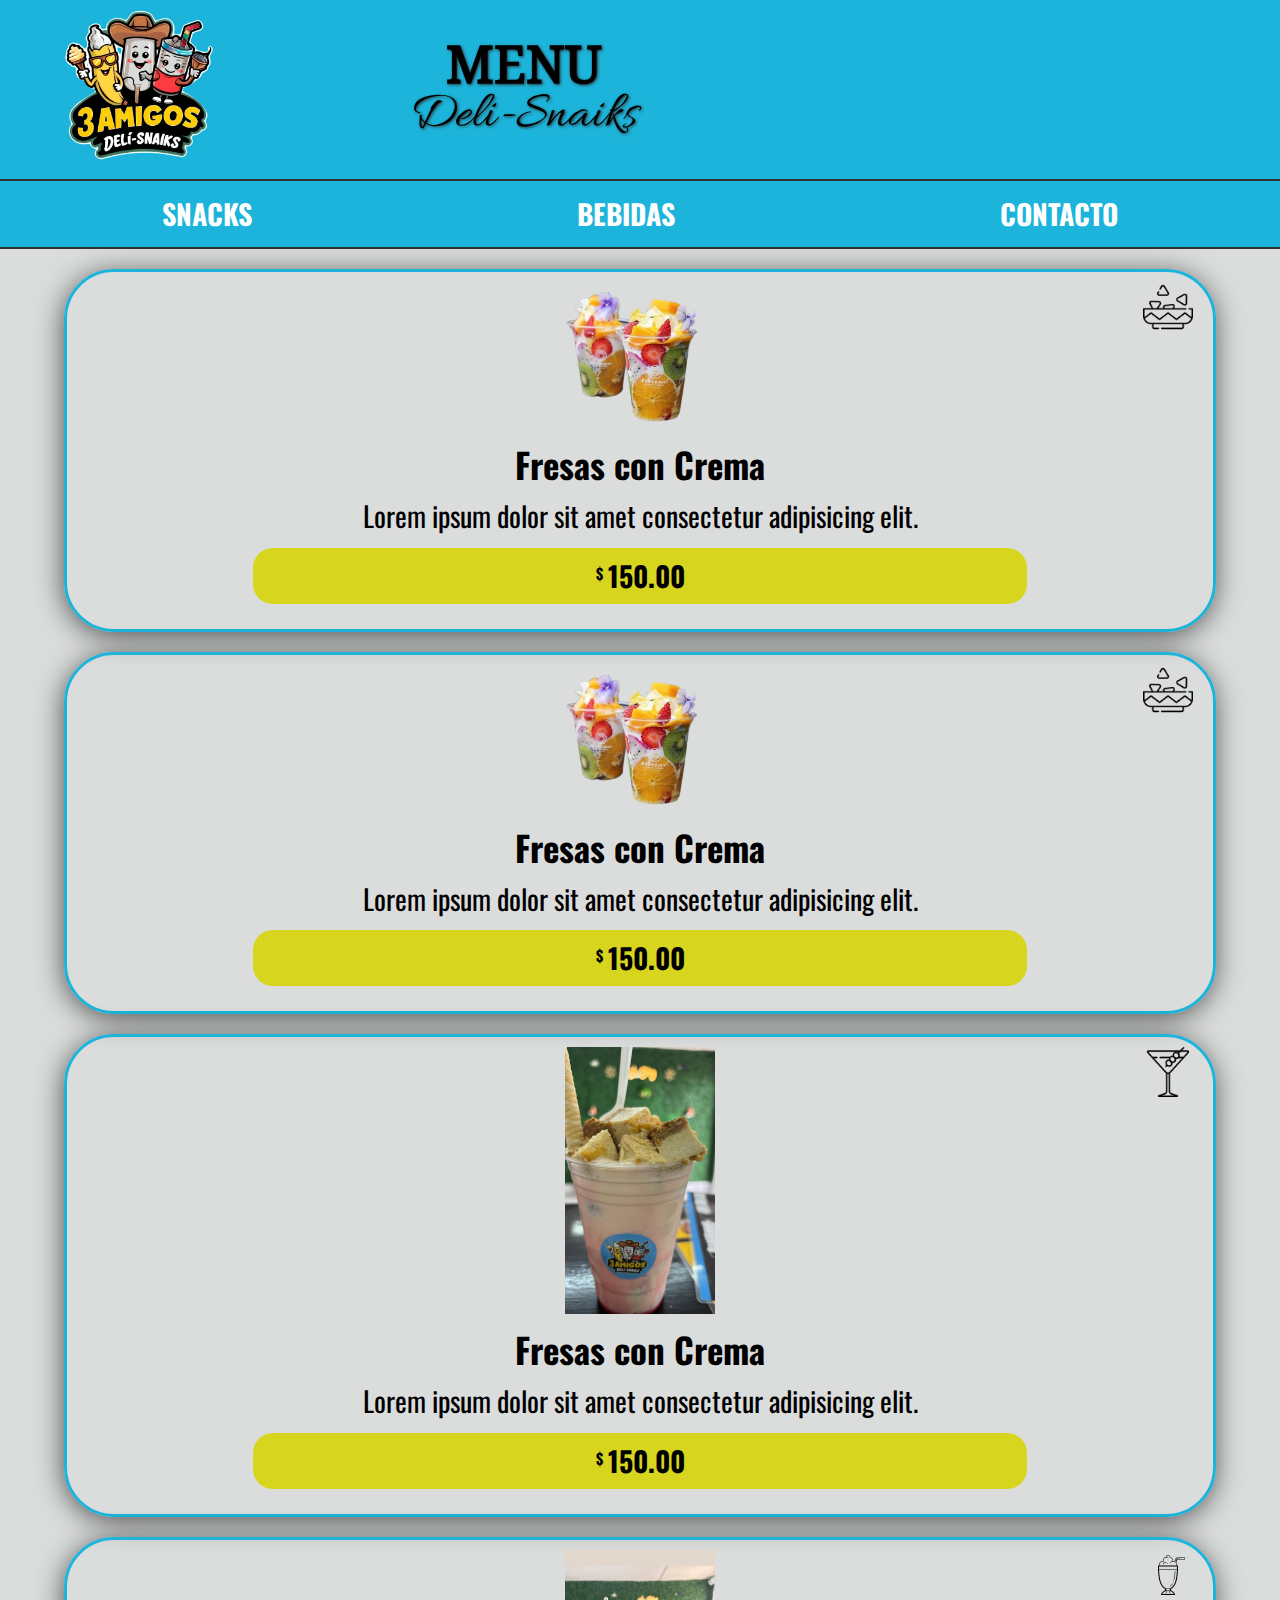
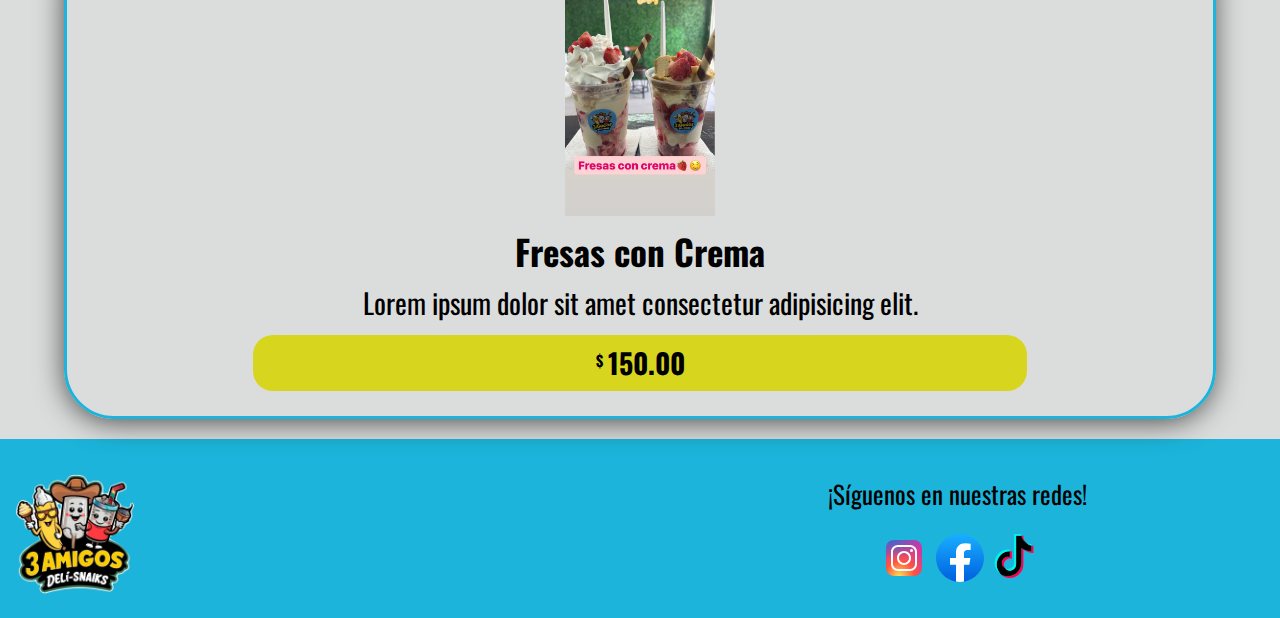
<file: index.html>
<!DOCTYPE html>
<html lang="en">
  <head>
    <meta charset="UTF-8" />
    <meta name="viewport" content="width=device-width, initial-scale=1.0" />
    <title>Menú | 3Amigos DeliSnaiks</title>
    <link rel="shortcut icon" href="img/IMG/icono/logo.ico" type="image" />

    <link rel="preload" href="style/style.css" as="style">
    <link rel="stylesheet" href="style/style.css" />

    <link rel="preload" href="style/normalize.css" as="style">
    <link rel="stylesheet" href="style/normalize.css">
    <!-- <link rel="preload" href="https://fonts.googleapis.com" as="crossorigin"> -->
    <link rel="preconnect" href="https://fonts.googleapis.com" />
    <!-- <link rel="preload" href="https://fonts.gstatic.com" as="crossorigin"> -->
    <link rel="preconnect" href="https://fonts.gstatic.com" crossorigin />
    <!-- <link rel="preload" href="https://fonts.googleapis.com/css2?family=Allura&family=Noto+Serif+Todhri&family=Oswald:wght@200..700&display=swap" as="crossorigin"> -->
    <link href="https://fonts.googleapis.com/css2?family=Allura&family=Noto+Serif+Todhri&family=Oswald:wght@200..700&display=swap"
      rel="stylesheet"
    />
    <link
    href="https://fonts.googleapis.com/css2?family=Cookie&display=swap"
    rel="stylesheet"
  />
  </head>
  <body>
    <header class="header">
      <div class="header-grid container">
        <div class="header__img">
          <img
          id="logo-img"
            class="logo__img"
            src="img/IMG/logo-sinfondo.png"
            alt="Logo 3Amigos Deli-Snacks"
          />
        </div>
        <div class="header-text">
          <h1 class="title no-margin text-center">
            MENU <span class="title--italics">Deli-Snaiks</span>
          </h1>
        </div>
      </div>
      <!-- <nav class="nav">
            <a class="link" href="#">SNACKS</a>
            <a class="link" href="#">BEBIDAS</a>
        </nav> -->
    </header>
    <nav class="nav">
      <a class="link" href="#snacks">SNACKS</a>
      <a class="link" href="#drinks">BEBIDAS</a>
    </nav>
    <main class="contenido-principal container">
      <div class="contenido__snacks" id="snacks">
        <div class="field">
          <img
            class="field__icono"
            src="img/IMG/icono/nachos.png"
            alt="icono snacks"
          />
          <div class="field__value field__value--img">
            <img
              src="img/IMG/catelFrutas_-sinbg.png"
              alt="Producto Cacahualocos"
            />
          </div>
          <div class="field__value">
            <h3 class="no-margin text-center">Fresas con Crema</h3>
            <p class="no-margin text-center field--description">
              Lorem ipsum dolor sit amet consectetur adipisicing elit.
            </p>
            <div class="btn--presentation">
              <p class="no-margin text-center symbol">$</p>
              <p class="no-margin text-center price no-padding">150.00</p>
            </div>
          </div>
        </div>
        <div class="field">
          <img
            class="field__icono"
            src="img/IMG/icono/nachos.png"
            alt="icono snacks"
          />
          <div class="field__value field__value--img">
            <img
              src="img/IMG/catelFrutas_-sinbg.png"
              alt="Producto Cacahualocos"
            />
          </div>
          <div class="field__value">
            <h3 class="no-margin text-center">Fresas con Crema</h3>
            <p class="no-margin text-center field--description">
              Lorem ipsum dolor sit amet consectetur adipisicing elit.
            </p>
            <div class="btn--presentation">
              <p class="no-margin text-center symbol">$</p>
              <p class="no-margin text-center price no-padding">150.00</p>
            </div>
          </div>
        </div>
      </div>
      <div class="contenido__bebidas" id="drinks">
        <div class="field">
          <img
            class="field__icono"
            src="img/IMG/icono/drink.png"
            alt="icono snacks"
          />
          <div class="field__value field__value--img">
            <img
              src="img/IMG/frapes g.jpg"
              alt="Producto Cacahualocos"
            />
          </div>
          <div class="field__value">
            <h3 class="no-margin text-center">Fresas con Crema</h3>
            <p class="no-margin text-center field--description">
              Lorem ipsum dolor sit amet consectetur adipisicing elit.
            </p>
            <div class="btn--presentation">
              <p class="no-margin text-center symbol">$</p>
              <p class="no-margin text-center price no-padding">150.00</p>
            </div>
          </div>
        </div>
        <div class="field">
          <img
            class="field__icono"
            src="img/IMG/icono/malteadas.png"
            alt="icono snacks"
          />
          <div class="field__value field__value--img">
            <img
              src="img/IMG/fresas_Crema.jpg"
              alt="Producto Cacahualocos"
            />
          </div>
          <div class="field__value">
            <h3 class="no-margin text-center">Fresas con Crema</h3>
            <p class="no-margin text-center field--description">
              Lorem ipsum dolor sit amet consectetur adipisicing elit.
            </p>
            <div class="btn--presentation">
              <p class="no-margin text-center symbol">$</p>
              <p class="no-margin text-center price no-padding">150.00</p>
            </div>
          </div>
        </div>
      </div>
    </main>
    <footer class="footer">
      <div class="footer__logo footer--space">
        <img
          class="logo__img--size"
          src="img/IMG/logo-sinfondo.png"
          alt="Logo 3Amigos Deli-Snacks"
        />
      </div>
      <div class="footer__redes footer--space">
        <p class="italics">¡Síguenos en nuestras redes!</p>
        <div class="container__icono--redes">
          <a href="https://www.instagram.com/3amigos_delisnaiks/" target="_blank">
            <img class="icono__redes" src="img/IMG/icono/instagram.svg" alt="" />
          </a>
          <a href="https://www.facebook.com/profile.php?id=61559850467660" target="_blank">
            <img class="icono__redes" src="img/IMG/icono/facebook.svg" alt="" />
          </a>
          <a href="https://www.tiktok.com/@3amigos_delisnaiks?is_from_webapp=1&sender_device=pc" target="_blank">
            <img class="icono__redes--tiktok" src="img/IMG/icono/tiktok.svg" alt="" />
          </a>
        </div>
      </div>
    </footer>
    <script src="js/modernizr.js"></script>
    <script src="js/selectquery.js"></script>
  </body>
</html>
</file>
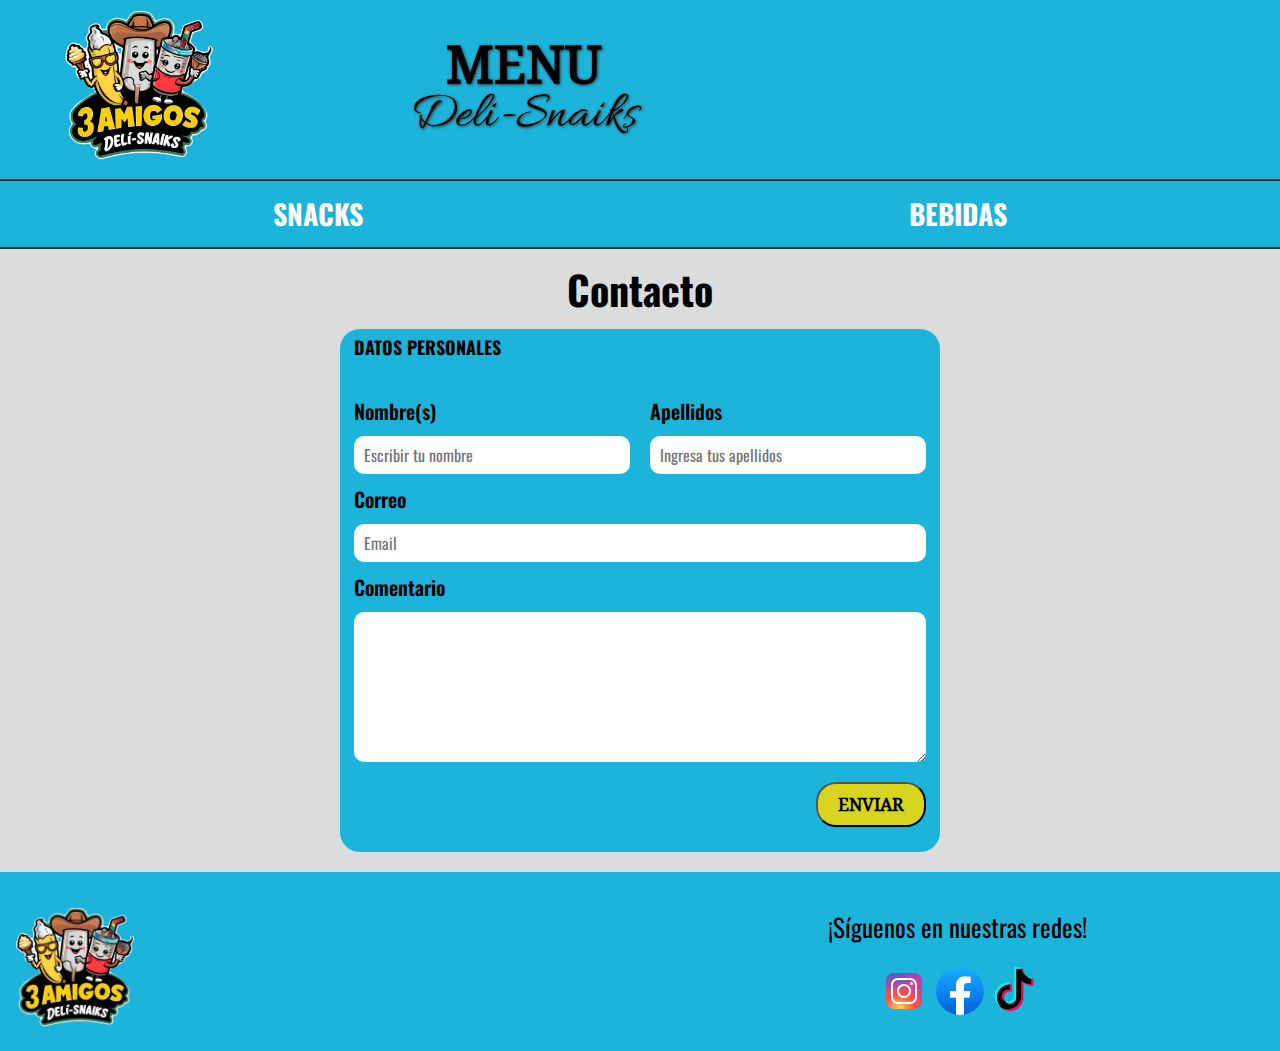
<file: contacto.html>
<!DOCTYPE html>
<html lang="en">
  <head>
    <meta charset="UTF-8" />
    <meta name="viewport" content="width=device-width, initial-scale=1.0" />
    <title>Menú | 3Amigos DeliSnaiks</title>
    <link rel="shortcut icon" href="img/IMG/icono/logo.ico" type="image" />

    <link rel="preload" href="style/style.css" as="style">
    <link rel="stylesheet" href="style/style.css" />

    <link rel="preload" href="style/normalize.css" as="style">
    <link rel="stylesheet" href="style/normalize.css">
    <!-- <link rel="preload" href="https://fonts.googleapis.com" as="crossorigin"> -->
    <link rel="preconnect" href="https://fonts.googleapis.com" />
    <!-- <link rel="preload" href="https://fonts.gstatic.com" as="crossorigin"> -->
    <link rel="preconnect" href="https://fonts.gstatic.com" crossorigin />
    <!-- <link rel="preload" href="https://fonts.googleapis.com/css2?family=Allura&family=Noto+Serif+Todhri&family=Oswald:wght@200..700&display=swap" as="crossorigin"> -->
    <link href="https://fonts.googleapis.com/css2?family=Allura&family=Noto+Serif+Todhri&family=Oswald:wght@200..700&display=swap"
      rel="stylesheet"
    />
    <link
    href="https://fonts.googleapis.com/css2?family=Cookie&display=swap"
    rel="stylesheet"
  />
  </head>
  <body>
    <header class="header">
      <div class="header-grid container">
        <div class="header__img">
          <a href="index.html">
            <img
            id="logo-img"
              class="logo__img"
              src="img/IMG/logo-sinfondo.png"
              alt="Logo 3Amigos Deli-Snacks"
            />
          </a>
        </div>
        <div class="header-text">
          <h1 class="title no-margin text-center">
            MENU <span class="title--italics">Deli-Snaiks</span>
          </h1>
        </div>
      </div>
      <!-- <nav class="nav">
            <a class="link" href="#">SNACKS</a>
            <a class="link" href="#">BEBIDAS</a>
        </nav> -->
    </header>
    <nav class="nav">
      <a class="link" href="#snacks">SNACKS</a>
      <a class="link" href="#drinks">BEBIDAS</a>
    </nav>
    <main class="contenido-principal container">
      <h2 class="no-margin text-center">Contacto</h2>

      <form class="formulario">
        <fieldset class="fieldset">
          <legend class="for--legend">Datos Personales</legend>
          <div class="campos">
            <div class="campo">
              <label class="campo__text" for="nombre">Nombre(s)</label>
              <input class="campo__input" type="text" placeholder="Escribir tu nombre" id="nombre">
            </div>
            <div class="campo">
              <label class="campo__text" for="apellidos">Apellidos</label>
              <input class="campo__input" type="text" id="apellidos" placeholder="Ingresa tus apellidos">
            </div>
            <div class="campo">
              <label class="campo__text" for="email">Correo</label>
              <input class="campo__input" type="email" id="email" placeholder="Email">
            </div>
            <div class="campo">
              <label class="campo__text" for="comentario">Comentario</label>
              <textarea class="campo__input campo__input--height" name="" id="comentario"></textarea>
            </div>
          </div>
          <div class="flex">
            <input type="submit" class="btn--presentation btn--ajuste" id="btn" value="Enviar">
          </div>
        </fieldset>
      </form>
    </main>
    <footer class="footer">
      <div class="footer__logo footer--space">
        <img
          class="logo__img--size"
          src="img/IMG/logo-sinfondo.png"
          alt="Logo 3Amigos Deli-Snacks"
        />
      </div>
      <div class="footer__redes footer--space">
        <p class="italics">¡Síguenos en nuestras redes!</p>
        <div class="container__icono--redes">
          <a href="https://www.instagram.com/3amigos_delisnaiks/" target="_blank">
            <img class="icono__redes" src="img/IMG/icono/instagram.svg" alt="" />
          </a>
          <a href="https://www.facebook.com/profile.php?id=61559850467660" target="_blank">
            <img class="icono__redes" src="img/IMG/icono/facebook.svg" alt="" />
          </a>
          <a href="https://www.tiktok.com/@3amigos_delisnaiks?is_from_webapp=1&sender_device=pc" target="_blank">
            <img class="icono__redes--tiktok" src="img/IMG/icono/tiktok.svg" alt="" />
          </a>
        </div>
      </div>
    </footer>
    <script src="js/modernizr.js"></script>
    <!-- <script src="js/events.js"></script> -->
    <!-- <script src="js/teclado.js"></script> -->
    <script src="js/submit.js"></script>
  </body>
</html>
</file>
<file: style/style.css>
:root{
    --white: #ffffff;
    --white-70: #dbdddd;
    --black: #000000;
    --black-70: #302f2f;
    --azul-cielo: #1cb4da;
    --amarillo: #d8d51e;

    --fuente-principal:"Oswald", serif;
    --fuente-secundario: "Noto Serif Todhri", serif;
    --fuente-span: "Allura", serif;
    --secondary-source: "Cookie", serif;
}
html{
    box-sizing: border-box;
    font-size: 62.5%;
}

*,*:before,*:after{ box-sizing: inherit;}

body{
    background-color:  var(--white-70);
    font-family: var(--fuente-principal);
    font-size: 1.6rem;
    line-height: 2;
    margin: 0;
}

/* globales */
h1{ font-size: 5.2rem;}
h2{font-size: 4rem;}
h3{font-size: 3.5rem;}
h4{font-size: 3rem;}
p{font-size: 2.8rem;}
h1,h2,h3,h4{font-family: va(--fuente-secundario);}
img{max-width: 100%;}
a{text-decoration: none;}

/*utilidades*/
.container{
    width: 120rem;
    max-width: 90%;
    margin: 0 auto;
}

.no-margin{margin: 0;}
.no-padding{padding: 0;}
.text-center{text-align: center;}

/* Header */
.header{ background-color: var(--azul-cielo);}
.header, 
.nav{
    z-index: 1;
}
.header-grid{
    display:grid;
    grid-template-columns: 30% 70%;
   padding: 1rem 0;
}

.logo__img{width: 15rem;}
.headeer__img, .header-text{
    display: flex;
    align-items: center;
}

.title{
    line-height: 1;
    font-family:var(--fuente-secundario) ;
    font-weight: 800;
    text-shadow: 1px 1px 3px rgb(46, 46, 46);
    font-size: 5.2rem;
}
.title--italics{
    font-family: var(--fuente-span);
    /* font-family: var(--secondary-source); */
    display: block;
    font-weight: 400;
}

@media (max-width:389px) {
  .title{
    font-size: 4.5rem;
  }
}

/* Nav */
.nav{
    display: flex;
    justify-content: space-around;
    border-bottom: 2px solid var(--black-70);
    border-top: 2px solid var(--black-70);
    position: sticky;
    top: 0;
    background-color: var(--azul-cielo);
}

.link{
    color: var(--white);
    padding: .5rem 2rem;
    font-weight: bold;
    font-size: 2.8rem;
    text-transform: uppercase;
}


/* Modificar para activar con SCROLL y seleccion al enlace */
/* .link--active, */
.link:hover{
    background-color: var(--amarillo);
    color: var(--black);
}

/* main */
.field{
    border: 3px solid var(--azul-cielo);
    border-radius: 5rem;
    margin: 2rem 0;
    padding: 1rem 2rem;
    -webkit-box-shadow: -1px 4px 30px -3px rgba(0,0,0,0.75);
    -moz-box-shadow: -1px 4px 30px -3px rgba(0,0,0,0.75);
    box-shadow: -1px 4px 30px -3px rgba(0,0,0,0.75);
    position: relative;
}
.field__icono{
    position: absolute;
    right: 0;
    margin-right: 2rem;
    width: 5rem;
    height: 5rem;
}

.field__value--img, .field__value{
    display: flex;
    flex-direction: column;
    align-items: center;
    justify-content: center;
    
}
.field__value img{
    width: 15rem;
}

.field--description{
    line-height: 1.2;
}

.field__value .btn--presentation, .btn--presentation{
    background-color: var(--amarillo);
    width: 70%;
    border-radius: 2rem;
    font-weight: bold;
    margin: 1.5rem 0;
    display: flex;
    justify-content: center;
    align-items:flex-start;

}
/* .btn--presentation p{
    flex: 0 0 calc(12% - 1rem);
} */
.symbol{
    font-size: 1.5rem;
    margin-top: 1rem;

}

.price{
    font-size: 2.8rem;
    padding-left: .5rem;
}

.btn--presentation:hover{
    -webkit-box-shadow: -1px 4px 30px -3px rgba(0,0,0,0.75);
    -moz-box-shadow: -1px 4px 30px -3px rgba(0,0,0,0.75);
    box-shadow: -1px 4px 30px -3px rgba(0,0,0,0.75);
    cursor: pointer;
}

/* Footer */
.footer{
    background-color: var(--azul-cielo);
    display: flex;
    justify-content: space-between;
    align-items: start;
    padding: 1.5rem;
}
.footer--space{
    flex:0 0 calc(50% - 1rem);
}

.logo__img--size{
    padding-top: 2rem;
    width: 12rem;
}

.footer__redes{
    display: flex;
    flex-direction: column;
    justify-content: center;
    align-items: center;
}
.footer__redes .italics{
 line-height: 1.2;
 font-size: 2.5rem;
 font-family: var(--fuente-principal);
 font-weight: 400;
}

.container__icono--redes{
    display: flex;
    justify-content: space-around;
    gap: .8rem;
}


.icono__redes{
    width: 48px;
    height: 48px;
}
.icono__redes--tiktok{
    width: 44px;
    height: 44px;
}

/* Contacto */
.formulario{
    background-color: var(--azul-cielo);
    width: min(60rem, 100%);
    margin: 0 auto 2rem auto;
    border-radius: 2rem;
}

.formulario fieldset{
    border: none;
}

.for--legend{
    margin: 1rem 0 2rem 0;
    font-weight: bold;
    text-transform: uppercase;
    font-size: 1.8rem;
}

.campos{
    display: grid;
    grid-template-columns: repeat(2, 1fr);
    grid-template-rows: auto auto 20rem;
    gap: 0 2rem ;
}

.campo{
    margin-bottom: .5rem;
}

.campo__text{
    display: block;
    font-size: 2rem;
    font-weight: 600; 
    margin-bottom: .5rem;  
}

.campo__input{
    width: 100%;
    padding: 1rem;
    border: none;
    border-radius: 1rem;
}

.campo:nth-child(3),
.campo:nth-child(4){
    grid-column: 1/3;
}

.campo__input--height{
    height: 15rem;
}

.btn--ajuste{
    width: auto;
    font-size: 1.8rem;
    font-family: var(--fuente-secundario);
    font-weight: bold;
    text-transform: uppercase;
    padding: 1rem 2rem;
}

.flex{
    display: flex;
    justify-content: flex-end;
}


/* Validar formulario */
.error,
.notValCor{
    margin: 1rem;
    text-align: center;
    border-radius: .5rem;
    text-transform: uppercase;
}

.error{
    background-color: rgb(185, 11, 11);
    color: var(--white-70);
}

.notValCor{
    background-color: rgb(18, 168, 12);
    color: var(--white-70);
}
</file>
